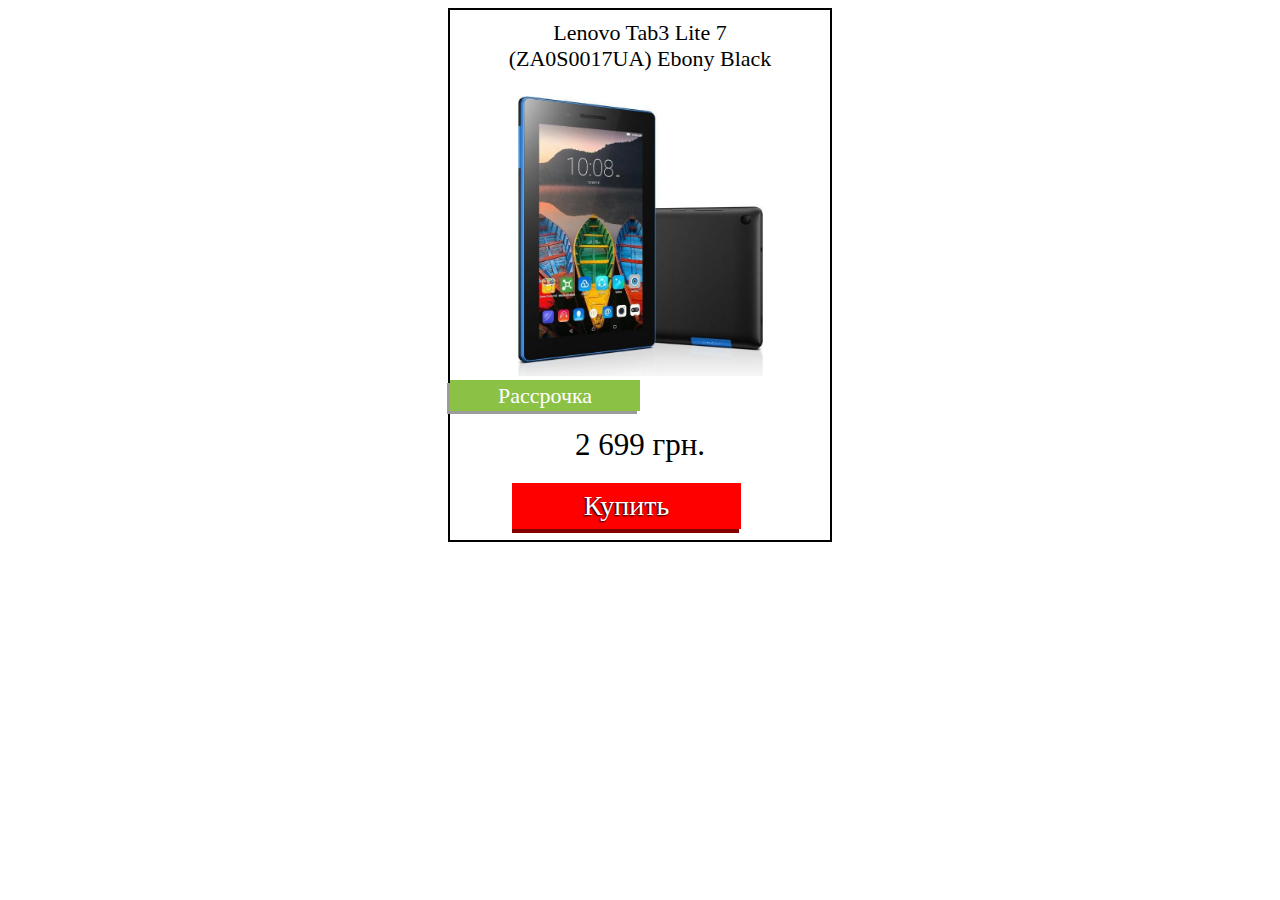
<file: Задание_1/index.html>
<!DOCTYPE html>
<html lang="en">
	<head>
		<meta charset="UTF-8">
		<title>Homework4_1</title>
		<link rel="stylesheet" href="css/style.css">
	</head>
	<body>
		<div class="wrapper">
			<h1>Lenovo Tab3 Lite 7<br>(ZA0S0017UA) Ebony Black</h1>
			<p class="tab"><img class="imgtab" src="img/tab_3_7_05_home_page_1.jpg" alt="tab"></p>
			<p class="link1" ><button class="info">Рассрочка</button></p>
			<p class="price">2 699 грн.</p>
			<p class="link2" style="margin-left: 62px;"><button class="buy">Купить</button></p>
		</div>
	</body>
</html>
</file>
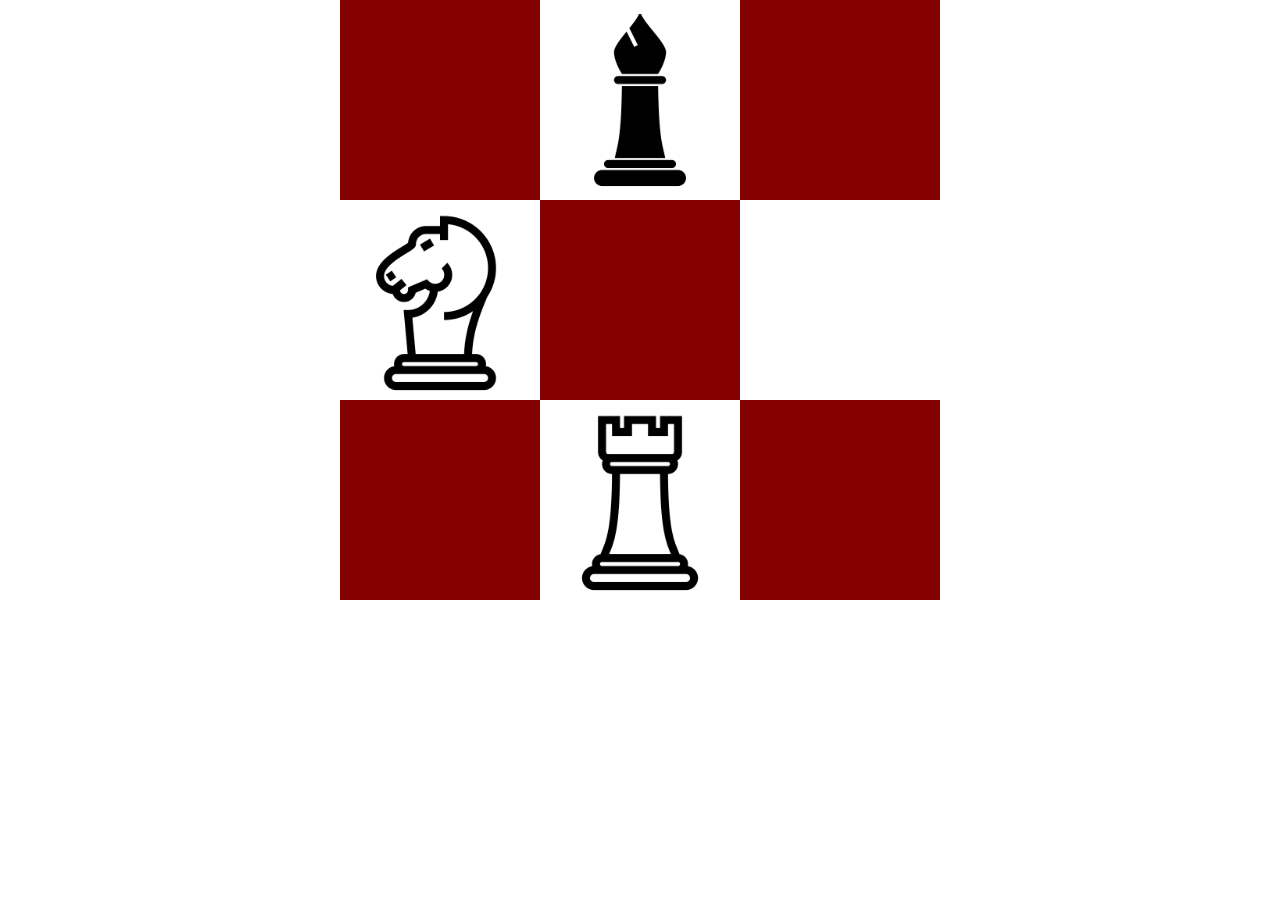
<file: Задание_2/index.html>
<!DOCTYPE html>
<html lang="en">
	<head>
		<meta charset="UTF-8">
		<title>Homework4_2</title><link rel="stylesheet" href="css/style.css">
	</head>
	<body>
		<div>
			<div class="boxred"></div>
			<div class="bishop"><img src="img/black_bishop-512.png" width="200" height="200" alt="bishop"></div>
			<div class="boxred"></div>
		</div>
		<div>
			<div class="knight"><img src="img/white_knight-512.png" width="200" height="200" alt="horse"></div>
			<div class="boxred"></div>
			<div class="boxwhite"></div>
		</div>
		<div>
			<div class="boxred"></div>
			<div class="rook"><img src="img/white_rook-512.png" width="200" height="200" alt="rook"></div>
			<div class="boxred"></div>
		</div>
	</body>
</html>
</file>
<file: Задание_1/css/style.css>
.wrapper {
	width: 380px;
	height: 530px;
	margin: auto;
	border: 2px solid black;
}
h1 {
	font-family: Tahoma;
	font-size: 22px;
	height: 48px;
	text-align: center;
	font-weight: normal;
	margin-top: 10px;
	margin-bottom: 28px;
}
.tab {
	text-align: center;
	margin: 0px;
}
.imgtab {
	width: 245px;
	height: 280px;
}
.link1 {
	margin: 0px;
	width: 190px;
	height: 31px;
}
.info {
	font-family: Tahoma;
	font-size: 22px;
	color: white;
	text-align: center;
	width: 190px;
	height: 31px;
	padding: 0px;
	background: #8bc144;
	box-shadow: -3px 3px #9c9c9c;
	border: 0px;
}
.price {
	font-family: Tahoma;
	height: 34px;
	font-size: 31px;
	font-weight: 100;
	text-align: center;
	margin-top: 16px;
	margin-bottom: 22px;
}
.link2 {
	margin: 0px;
	width: 229px;
	height: 46px;
}
.buy {
	font-family: Tahoma;
	font-size: 28px;
	color: white;
	text-shadow: -1px 1px 2px black;
	text-align: center;
	width: 229px;
	height: 46px;
	padding: 0px;
	background: #ff0000;
	box-shadow: -1px 5px 0px -1px #850000;
	box-shadow width: 228px;
	border: 0px;
	margin-bottom: 11px;
}
</file>
<file: Задание_2/css/style.css>
body {
	width: 600px;
	margin: auto;
	font-size: 0;
	line-height: 0;
	letter-spacing: -1px;
}
.boxred {
	width: 200px;
	height: 200px;
	background: #850000;
	display: inline-block;
}
.boxwhite {
	width: 200px;
	height: 200px;
	display: inline-block;
	background: white;
}
.bishop {
	width: 200px;
	height: 200px;
	display: inline-block;
}
.knight {
	width: 200px;
	height: 200px;
	display: inline-block;
}
.rook {
	width: 200px;
	height: 200px;
	display: inline-block;
}
</file>
